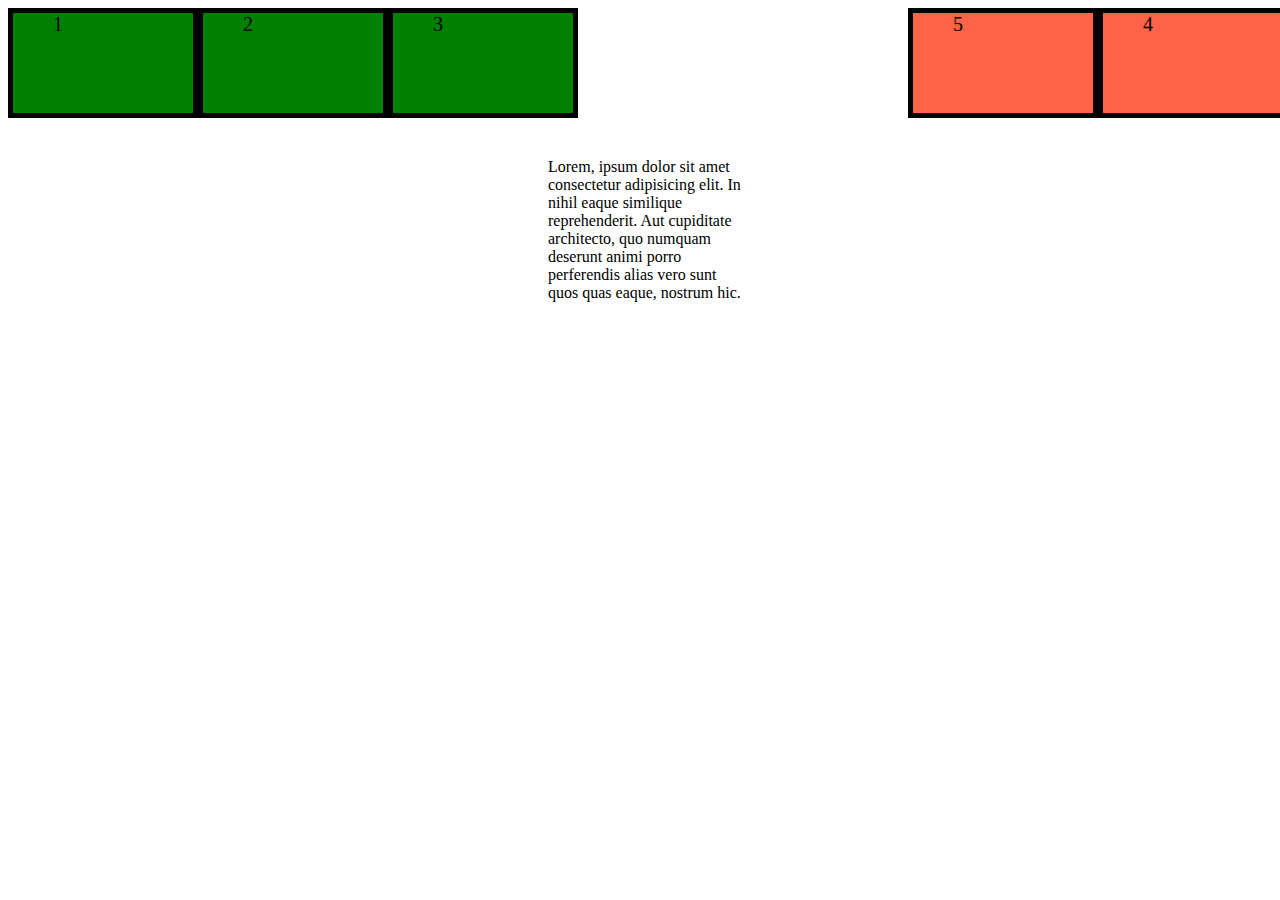
<file: CSS3/index.html>
<!DOCTYPE html>
<html lang="en">
<head>
    <meta charset="UTF-8">
    <meta http-equiv="X-UA-Compatible" content="IE=edge">
    <meta name="viewport" content="width=device-width, initial-scale=1.0">
    <link rel="stylesheet" href="style.css">
    <title>Float</title>
</head>
<body>
    <section>
        <div class="caja izquierda">1</div>
        <div class="caja izquierda">2</div>
        <div class="caja izquierda">3</div>
        <div class="caja derecha">4</div>
        <div class="caja derecha">5</div>
    </section>
    <!--<section class="viewport">
        <div class="seccion">Rene</div>
    </section>-->
    <section>
        <div class="parrafo centro">
            <p>Lorem, ipsum dolor sit amet consectetur adipisicing elit. In nihil eaque similique reprehenderit. Aut cupiditate architecto, quo numquam deserunt animi porro perferendis alias vero sunt quos quas eaque, nostrum hic.</p>
        </div>
    </section>
</body>
</html>
</file>
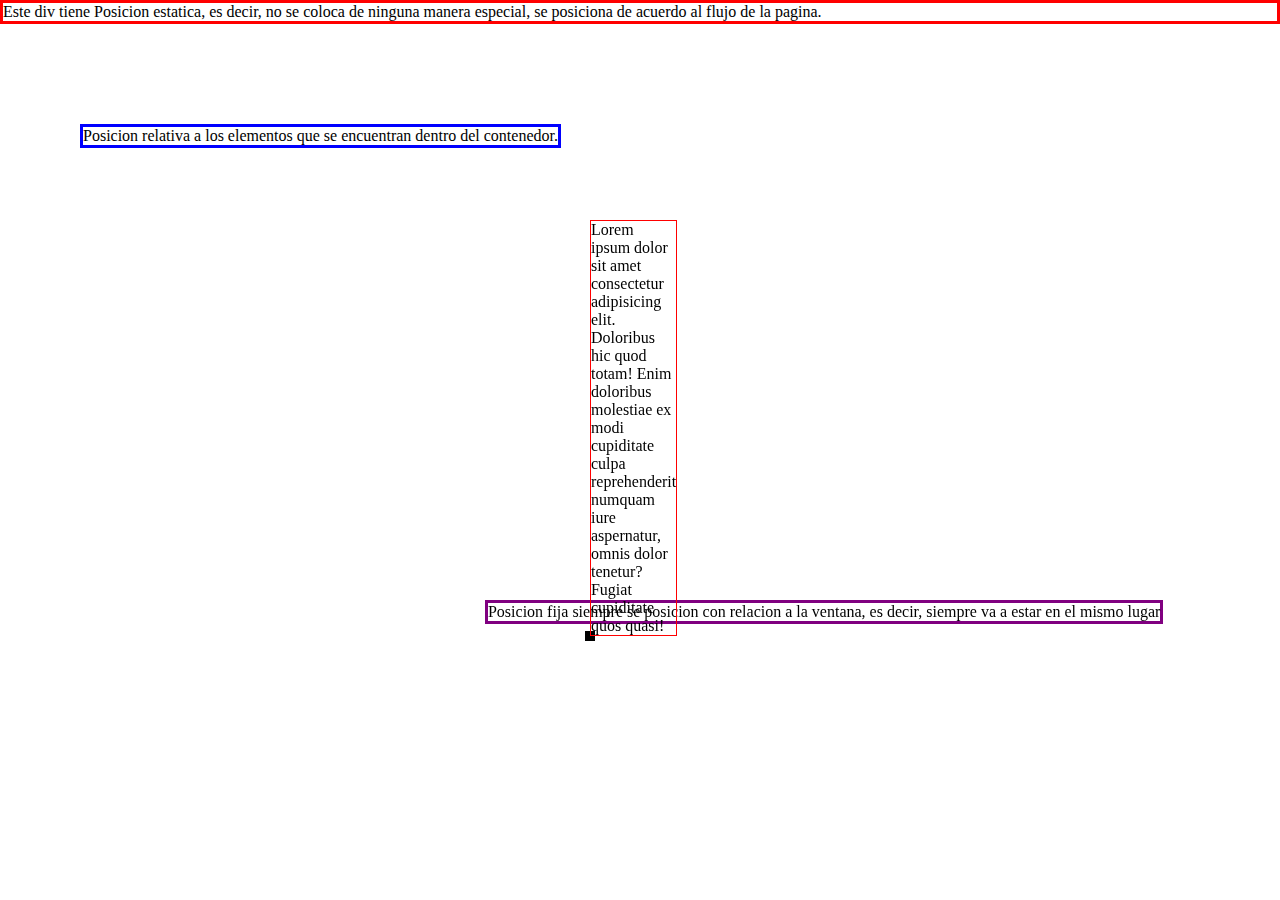
<file: CSS4/index.html>
<!DOCTYPE html>
<html lang="en">
<head>
    <meta charset="UTF-8">
    <meta http-equiv="X-UA-Compatible" content="IE=edge">
    <meta name="viewport" content="width=device-width, initial-scale=1.0">
    <link rel="stylesheet" href="style.css">
    <title>Document</title>
</head>
<body>
    <!-- Posicion estatica-->
    <div class="static-position">
        Este div tiene Posicion estatica, es decir, no se coloca de ninguna manera especial, se posiciona de acuerdo al flujo de la pagina.
    </div>
    <!--Posicion relativa-->
    <div class="relative-position">
        Posicion relativa a los elementos que se encuentran dentro del contenedor.
    </div>
    <!--Posicion fija-->
    <div class="position-fixed">
        Posicion fija siempre se posicion con relacion a la ventana, es decir, siempre va a estar en el mismo lugar
    </div>
    <!--<div class="alto">
        
    </div>-->
    <div class="relative">
        <div class="position-absolute">
            Lorem ipsum dolor sit amet consectetur adipisicing elit. Doloribus hic quod totam! Enim doloribus molestiae ex modi cupiditate culpa reprehenderit numquam iure aspernatur, omnis dolor tenetur? Fugiat cupiditate quos quasi!
    
        </div>

    </div>
    

</body>
</html>
</file>
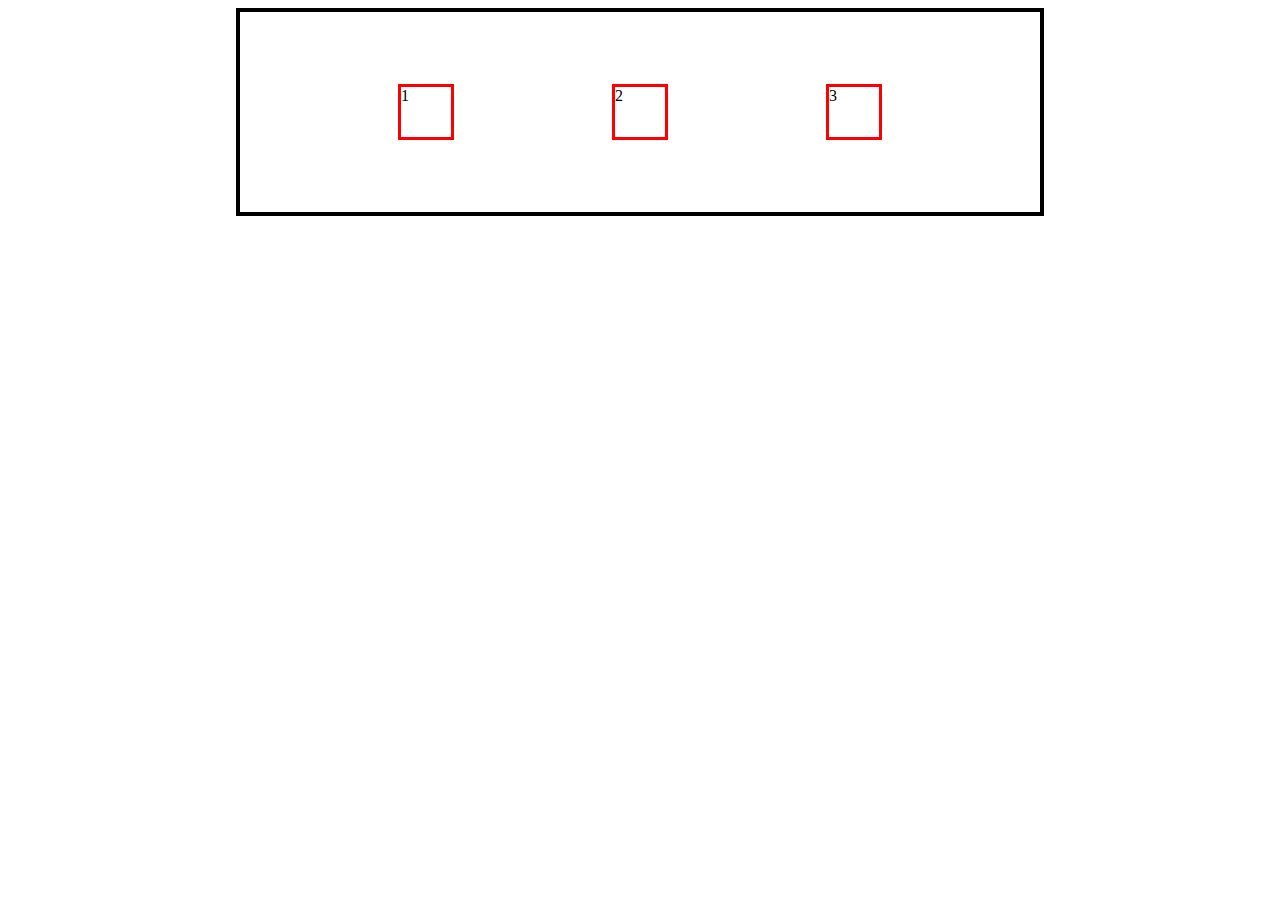
<file: FlexBox/index.html>
<!DOCTYPE html>
<html lang="en">
<head>
    <meta charset="UTF-8">
    <meta http-equiv="X-UA-Compatible" content="IE=edge">
    <meta name="viewport" content="width=device-width, initial-scale=1.0">
    <link rel="stylesheet" href="style.css">
    <title>Flexbox</title>
</head>
<body>
    <div class="madre">
        <div class="hijo">1</div>
        <div class="hijo hijo2">2</div>
        <div class="hijo">3</div>
        <!--  <div class="hijo">4</div>
        <div class="hijo ">5</div>
        <div class="hijo">6</div>
        <div class="hijo">7</div>
        <div class="hijo ">8</div>
        <div class="hijo">9</div>
        <div class="hijo">10</div>
        <div class="hijo">11</div>
        <div class="hijo">9</div>
        <div class="hijo">10</div>
        <div class="hijo">11</div>
        <div class="hijo">9</div>
        <div class="hijo">10</div>
        <div class="hijo">11</div>-->
    
    </div>
    
</body>
</html>
</file>
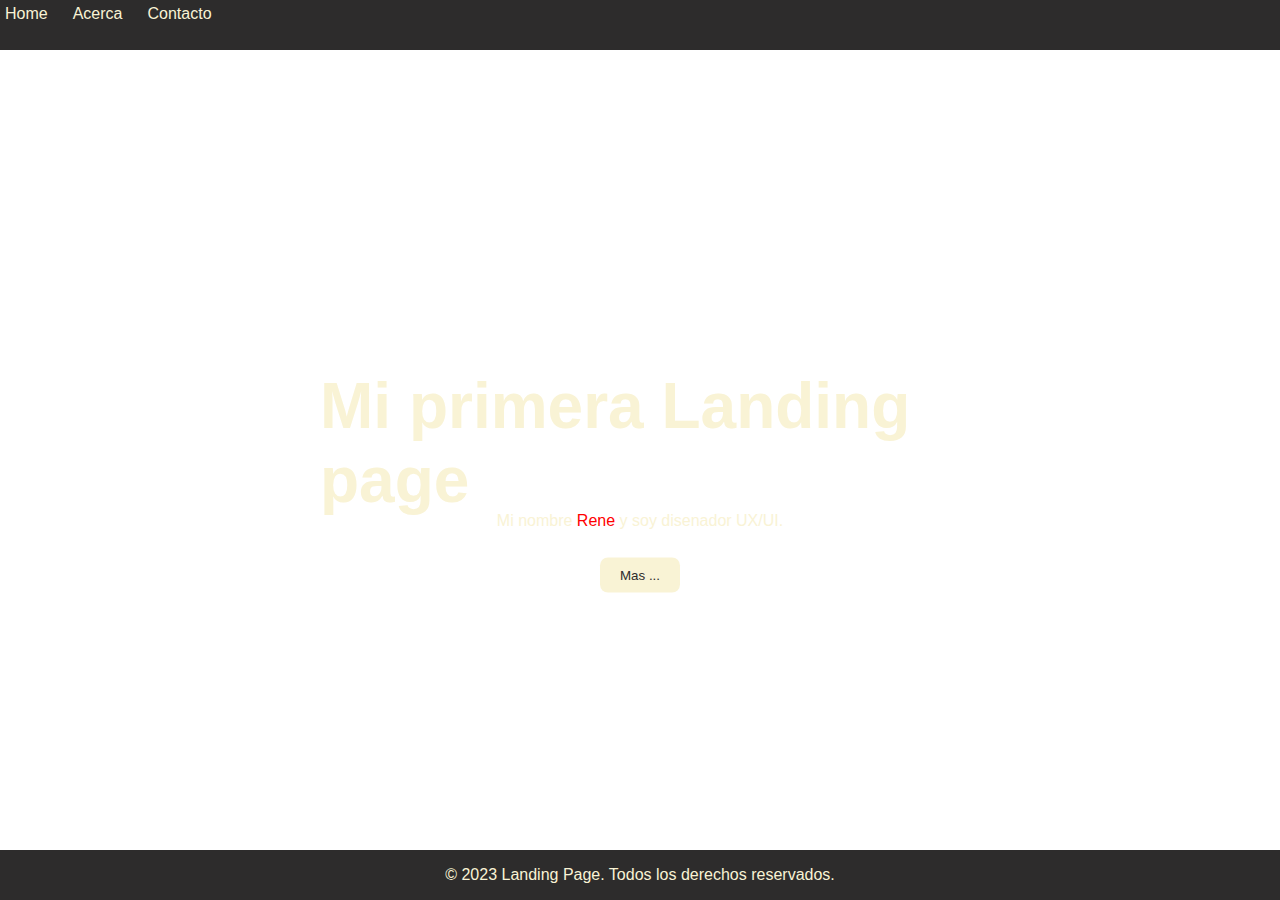
<file: LandingPosition/index.html>
<!DOCTYPE html>
<html lang="en">
<head>
    <meta charset="UTF-8">
    <meta http-equiv="X-UA-Compatible" content="IE=edge">
    <meta name="viewport" content="width=device-width, initial-scale=1.0">
    <link rel="stylesheet" href="style.css">
    <title>Landing page sencilla</title>
</head>
<body>
    <header>
        <nav>
            <section>
            <div><a href="#">Home</a></div>
            <div><a href="#">Acerca</a></div>
            <div><a href="#">Contacto</a></div>
            </section>
        </nav>
    </header>
    <main>
        <section class="hero">
            <h1>Mi primera Landing page</h1>
            <p>Mi nombre <span>Rene</span> y soy disenador UX/UI.</p>
            <button>Mas ...</button>
        </section>
    </main>
    <footer>
        <p>&copy; 2023 Landing Page. Todos los derechos reservados.</p>
    </footer>
</body>
</html>
</file>
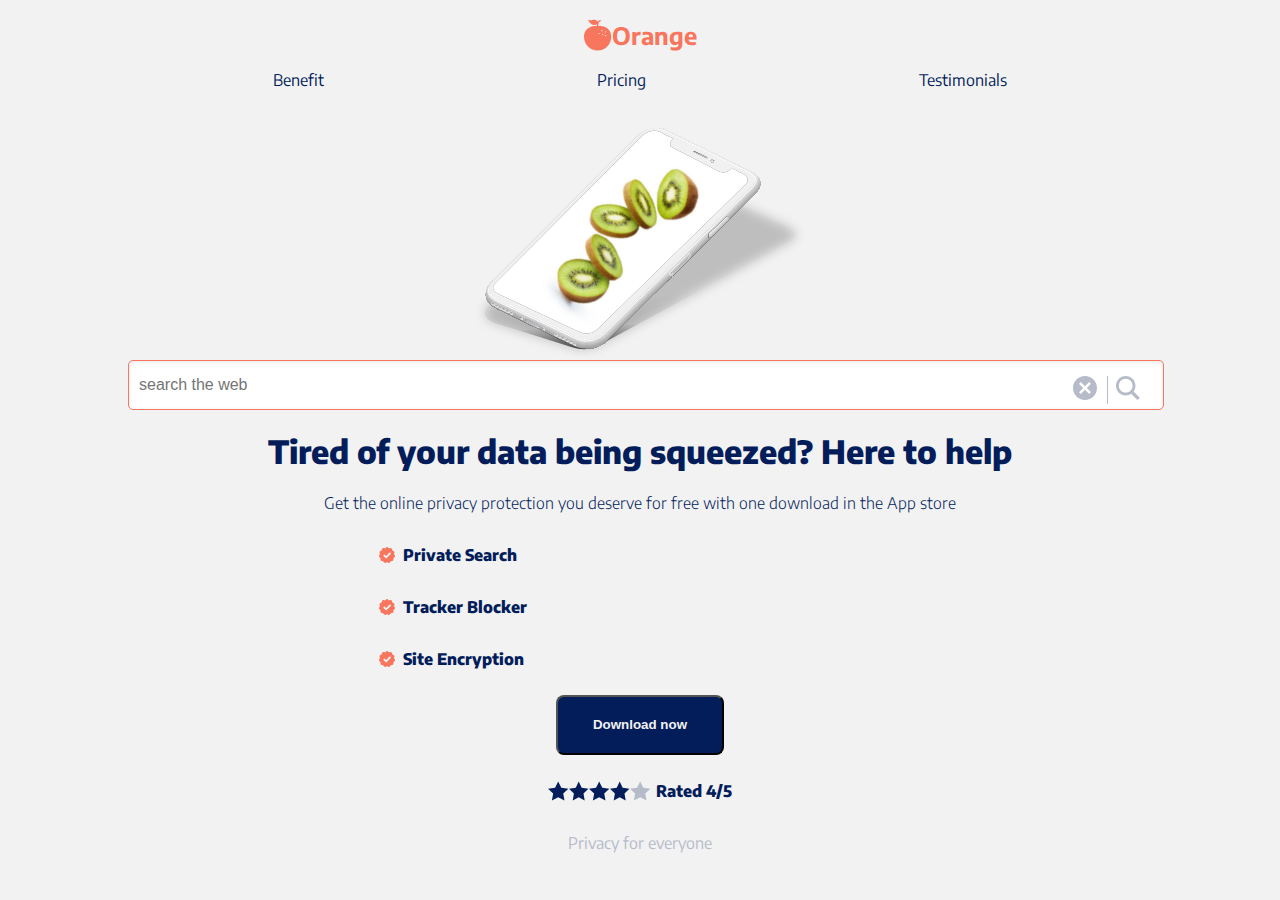
<file: Proyecto/index.html>
<!DOCTYPE html>
<html lang="en">
<head>
    <meta charset="UTF-8">
    <meta http-equiv="X-UA-Compatible" content="IE=edge">
    <meta name="viewport" content="width=device-width, initial-scale=1.0">
    <link href="style.css" rel="stylesheet">
    <link rel="preconnect" href="https://fonts.googleapis.com">
    <link rel="preconnect" href="https://fonts.gstatic.com" crossorigin>
    <link href="https://fonts.googleapis.com/css2?family=Encode+Sans:wght@100;300;500;800&display=swap" rel="stylesheet">
    <title>Buscador</title>
</head>
<body>
    <header>
        <div class="headerdiv">
            <img src="./assets/orangeIcon.svg" alt="naranja">
            <h2>Orange</h2>
        </div>
        <nav>
            <a href="#">Benefit</a>
            <a href="#">Pricing</a>
            <a href="#">Testimonials</a>
        </nav>
    </header>
    <main>
        <section class="imagen">

        </section>
        <section class="contenido">
            <div class="contenidobuscador">
                <div class="buscador">
                    <input type="text"             
                    placeholder="search the web">
                </div>
                <img class="tache" src="./assets/tache.svg">
                <img class="linea"src="./assets/linea.png">
                <img class="lupa"src="./assets/lupa.svg">
            </div>
            <div class="texto">
                <h1>Tired of your data being squeezed? Here to help</h1>
                <p>Get the online privacy protection you deserve for free with one download in the App store</p>
                <div class="checks">
                    <div class="check">
                        <img src="./assets/check.svg">
                        <p>Private Search</p>
                    </div>
                    <div class="check">
                        <img src="./assets/check.svg">
                        <p>Tracker Blocker</p>
                    </div>
                    <div class="check">
                        <img src="./assets/check.svg">
                        <p>Site Encryption</p>
                    </div>
                </div>
                
                <button>Download now</button>
                <div class="rating">
                        <img src="./assets/estrella1.svg" alt="es">
                        <img src="./assets/estrella1.svg" alt="es1">
                        <img src="./assets/estrella1.svg" alt="es2">
                        <img src="./assets/estrella1.svg" alt="es3">
                        <img src="./assets/estrella.svg" alt="es4">
                        <p>Rated 4/5</p>

                </div>
            </div>
        </section>

    </main>
    <footer>
        <p>Privacy for everyone</p>
    </footer>

    
</body>
</html>
</file>
<file: CSS3/style.css>
/*unidades
ABSOLUTAS
pixeles
RELATIVAS (DE ACUERDO A ALGO MAS)
vw view port width de acuerdo al ancho del display, asignamos un porcentaje
vh view port height de acuerdo a la altura del display, asignamos un porcentaje
em relativa al tamanio de letra del archivo html (BODY) e.g. si el font size es 3 pixeles, y la unida es 1 1em= 3px, 2em= 6px,
rem relativa al tamanio de letra del elemento contenedor (root element) e.g. si el font size es 3 pixeles, y la unida es 1 1em= 3px, 2em= 6px,

*/
body{
    font-size: 1 px;
}
/*Las dimensiones de un elemento son la suma total del padding, borde, margin y el width o height*/
.caja{
    width: 100px;
    height: 100px;
    /*padding es el espacio que se encuentra entre el borde del elemento y el contenido*/
    padding-left: 40px;
    padding-right: 40px;
    /*margin es el espacio entre el borde del elemento y el siguiente elemento*/
    margin-bottom: 40px;
    background-color: salmon;
    border: 5px solid black;
    font-size: 20px;
}
.izquierda{
    float:left;
    background-color: green;
}
.derecha{
    float: right;
    background-color: tomato;
}
.viewport{
    height: 30px;
    width: 80px;
    background-color: orange;
}
.seccion{
    width: 50vw;
    height: 33vh;
    background-color: aqua;
}
.parrafo{
    width: 200px;
    clear: both;/*Clear me limpia los flotantes de los lados*/
}
section{
    width: 100vw;
    
}
.centro{
    margin: auto;
}
</file>
<file: CSS4/style.css>
body{
    margin: 0;
    padding:0;

}
.static-position{
    position: static;
    border: 3px solid red;

}
.relative-position{
    position: relative;
    display: inline-block;
    border: 3px solid blue;
    top: 100px;
    left: 80px;

}
.position-fixed{
    position: fixed;
    top: 600px;
    display: inline-block;
    border: 3px solid purple;

}
.alto{
    height: 2000px;
    border: 1px solid green;
}
.relative{
    position: relative;
    top:600px;
    display: inline-block;
    left: 100px;
    border: 5px solid black;
}
.position-absolute{
    position: absolute;
    bottom: 0;
    display: inline-block;
    border: 1px solid red;
}
</file>
<file: FlexBox/style.css>
.madre{
    border: 4px solid black;
    height: 200px;
    width: 800px;
    margin: auto;
    display: flex;
    /*flex-direction: row-reverse;Me acomoda de manera inversa los elementos hijos*/
    flex-direction: row;
    justify-content: flex-end; /*los pega al final*/
    justify-content: center; /*centra*/
    justify-content: space-between; /*da espacio entre elementos*/
    justify-content: space-around;/*mismo espacio entre los lados de los elementos*/
    justify-content: space-evenly;/*divide el espacio en partes iguales*/
    align-items: flex-start; /*Me alinea los elementos al principio*/
    align-items: flex-end; /*Alinea al final*/
    align-items: center;
    align-items: stretch;/*Estira los hijos pero dependiendo del max height y mas width */
    align-items: baseline;
    align-items: flex-start;
    flex-wrap: wrap;
    align-content: flex-start;
    align-content: space-evenly
    /*Es como justify content pero en el sentido contrario, si es row, me acomodara vertical, si column sera horizontal*/
    /*column-gap: 50px;*//*controlas el espaciado entre elementos*/


}
.hijo{
    border: 3px solid red;
    height: 50px;
    width: 50px;
    /*max-height: 100%;
    max-width: 100%;*/

}
.hijo2{
    align-self: flex-end; /*Solo sirver si el padre no tiene align items*/
}
.alto{
    height: 80px;
}
</file>
<file: LandingPosition/style.css>
body{
    margin: 0;
    padding: 0;
    font-family: Arial, Helvetica, sans-serif;
}

header{
    background-color: #2d2c2c;
    color:#f9f3d5;
    height:50px;
    position: fixed;
    top: 0;
    left: 0;
    right: 0;
}
nav section{
    margin: 0;
    padding: 0;
    height: 100%;
}
section div{
    float: left;
    margin-right:20px;
    padding-left: 5px;
    padding-top: 5px;
}
section a{
    color:#f9f3d5;
    text-decoration: none;
}
main{
    margin-top: 50px;

}
.hero{
    background-image: url('https://picsum.photos/1200/600');
    background-size: cover; 
    background-position: center;
    height:700px;
    position:relative;
}
.hero h1{
    color:#f9f3d5;
    font-size: 5vw;
    position: absolute;
    top: 50%;
    left: 50%;
    transform: translate(-50%,-50%);
}
.hero p{
    color:#f9f3d5;
    position: absolute;
    top: 65%;
    left: 50%;
    transform: translate(-50%,-50%);
    text-align: center;

}
span{
    color: red;
}
.hero button{
    background-color: #f9f3d5;
    position: absolute;
    color:#2d2c2c;
    /*padding: 10px 20px 10px 20px;*/
    padding: 10px 20px;/*manera abreviada de asignar espacio de padding o margin*/
    top: 75%;
    left:50%;
    border-radius: 8px;
    border:none;
    transform: translate(-50%,-50%);
}
footer{
     background-color: #2d2c2c;
     color: #f9f3d5;
     height: 50px;
     position: fixed;
     bottom: 0;
     left: 0;
     right: 0;
     text-align: center;
}
</file>
<file: Proyecto/style.css>
:root{
    --color-text: #031D5B;
    --color-naranja: #F8765E;
    --bcolor:#F2F2F2;
    --buscador: #B6BBC9;
    --fontsite: "sans-serif";
}
html{
    font-family: 'Encode Sans', sans-serif;
}
body{
    margin: 0;
    background: var(--bcolor);
    height: 100vh;
    position: relative;
    
}
header{
    width:100%;
    height:128px;
}
.headerdiv{
    display:flex;
    justify-content: center;
}
h2{
    color: var(--color-naranja);
}
nav a{
    text-decoration: none;
    color: var(--color-text);

}
nav{
    display: flex;
    justify-content: space-evenly;
}
.contenido{
    width: 100%;
}
.contenidobuscador{
    width:80%;
    margin: auto;
    position: relative;
}
.imagen{
    height: 232px;
    width:325;
    margin: auto;
    background-image: url("./assets/Screen.svg");
    background-position: center;
    background-size:contain;
    background-repeat: no-repeat;

}
.buscador{
    width: 100%;
  
}
.buscador input{
    border: 1px solid var(--color-naranja);
    border-radius: 5px;
    padding:0 0 0 10px;
    width: 100%;
    height: 48px;
    box-shadow: inset 0px 1px 4px rgba(0,0,0,.1);
    
}
.buscador input::placeholder{
    font-size: 16px;

}
.tache{
    position: absolute;
    right: 55px;
    top:16px;
}
.linea{
    position: absolute;
    right: 44px;
    top:16px;
}
.lupa{
    position: absolute;
    right: 12px;
    top:16px;
}
.texto{
    width: 80%;
    margin: auto;
    text-align: center;
    color: var(--color-text);
}
h1{
    font-weight: 800;

}
.texto p{
    font-weight: 300;

}
.check{
    
    display: flex;
    justify-content: flex-start;
    width: 51%;
}
.check img{
   
    width: 16px;
    margin-right: 8px;
}
.check p {
    font-weight: 800;
}
.checks {
    display: flex;
    justify-content: center;
    flex-wrap: wrap;
}
button{
    height: 60px;
    width: 168px;
    border-radius: 8px;
    background-color: var(--color-text);
    color: #F2F2F2;
    font-weight: 800;
    margin-top: 10px;
    margin-bottom: 10px;

}
.rating{
    display: flex;
    justify-content: center;
}
.rating img{
    width:2%;
}
.rating p{
    font-weight: 800;
    margin-left: 5px;
}
footer{
   
    bottom: 0;
    width: 100%;
    text-align: center;
}
footer p{
    color: var(--buscador);

}
</file>
